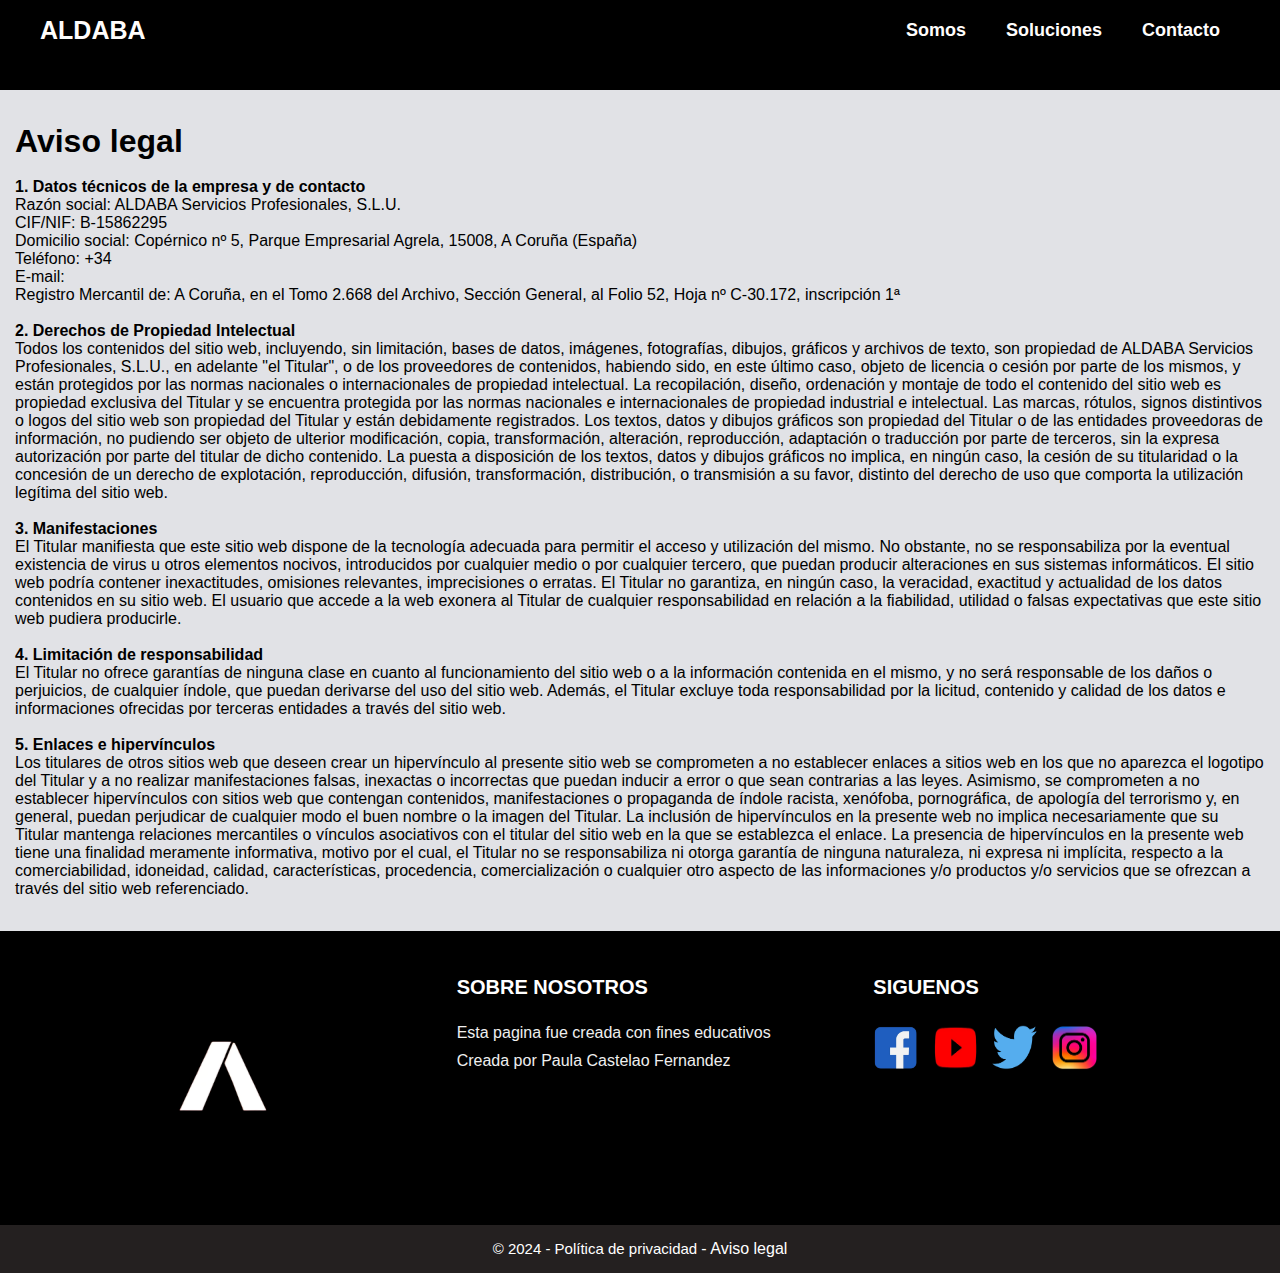
<file: aviso legal.html>
<!DOCTYPE html>
<html lang="en">
<head>
    <meta charset="UTF-8">
    <meta name="viewport" content="width=device-width, initial-scale=1.0">
    <title>Document</title>
</head>

<link rel="stylesheet" href="aviso legal.css">

<header class="header" >

    <div class="menu container">
        <a href="index.html" class="logo" >ALDABA</a>
        <input type="checkbox" id="menu" />
        <label for="menu">
            <img src="images/menu.png" class="menu-icono" alt="">
        </label>
        <nav class="navbar">
            <ul>
                <li><a href="somos.html">Somos</a></li>
                <li><a href="soluciones.html">Soluciones</a></li>
                <li><a href="contacto.html">Contacto</a></li>
            </ul>
        </nav>
    </div>
</header>

<body bgcolor="#e1e2e6">

    <br>
    <div id="container-pagina-generica">
        <p id="titulo"> <h1>Aviso legal</h1> <br>
        <div id="contenido"><p><strong>1. Datos técnicos de la empresa y de contacto</strong></p>
    <p>Razón social: ALDABA Servicios Profesionales, S.L.U.<br>CIF/NIF:  B-15862295<br>Domicilio social: Copérnico nº 5, Parque Empresarial Agrela, 15008, A Coruña (España)<br>Teléfono: +34 <br>E-mail:<br>Registro Mercantil de: A Coruña, en el Tomo 2.668 del Archivo, Sección General, al Folio 52, Hoja nº C-30.172, inscripción 1ª</p>

    <p><br><strong>2. Derechos de Propiedad Intelectual</strong></p>
    <p>Todos los contenidos del sitio web, incluyendo, sin limitación, bases de datos, imágenes, fotografías, dibujos, gráficos y archivos de texto, son propiedad de ALDABA Servicios Profesionales, S.L.U., en adelante "el Titular", 
      o de los proveedores de contenidos, habiendo sido, en este último caso, objeto de licencia o cesión por parte de los mismos, y están protegidos por las normas nacionales o internacionales de propiedad intelectual. La recopilación, 
      diseño, ordenación y montaje de todo el contenido del sitio web es propiedad exclusiva del Titular y se encuentra protegida por las normas nacionales e internacionales de propiedad industrial e intelectual. Las marcas, rótulos, 
      signos distintivos o logos del sitio web son propiedad del Titular y están debidamente registrados. Los textos, datos y dibujos gráficos son propiedad del Titular o de las entidades proveedoras de información, no pudiendo ser objeto 
      de ulterior modificación, copia, transformación, alteración, reproducción, adaptación o traducción por parte de terceros, sin la expresa autorización por parte del titular de dicho contenido. La puesta a disposición de los textos, 
      datos y dibujos gráficos no implica, en ningún caso, la cesión de su titularidad o la concesión de un derecho de explotación, reproducción, difusión, transformación, distribución, o transmisión a su favor, distinto del derecho de uso 
      que comporta la utilización legítima del sitio web.</p>
    
    <p><br><strong>3. Manifestaciones</strong></p>
    <p>El Titular manifiesta que este sitio web dispone de la tecnología adecuada para permitir el acceso y utilización del mismo. No obstante, no se responsabiliza por la eventual existencia de virus u otros elementos nocivos, 
      introducidos por cualquier medio o por cualquier tercero, que puedan producir alteraciones en sus sistemas informáticos. El sitio web podría contener inexactitudes, omisiones relevantes, imprecisiones o erratas. El Titular no garantiza, 
      en ningún caso, la veracidad, exactitud y actualidad de los datos contenidos en su sitio web. El usuario que accede a la web exonera al Titular de cualquier responsabilidad en relación a la fiabilidad, utilidad o falsas expectativas que este sitio web pudiera producirle.</p>
    
    <p><br><strong>4. Limitación de responsabilidad</strong></p>
    <p>El Titular no ofrece garantías de ninguna clase en cuanto al funcionamiento del sitio web o a la información contenida en el mismo, y no será responsable de los daños o perjuicios, de cualquier índole, que puedan derivarse del uso del sitio web. 
      Además, el Titular excluye toda responsabilidad por la licitud, contenido y calidad de los datos e informaciones ofrecidas por terceras entidades a través del sitio web.</p>
    
    <p><br><strong>5. Enlaces e hipervínculos</strong></p>
    <p>Los titulares de otros sitios web que deseen crear un hipervínculo al presente sitio web se comprometen a no establecer enlaces a sitios web en los que no aparezca el logotipo del Titular y a no realizar manifestaciones falsas, inexactas o incorrectas 
      que puedan inducir a error o que sean contrarias a las leyes. Asimismo, se comprometen a no establecer hipervínculos con sitios web que contengan contenidos, manifestaciones o propaganda de índole racista, xenófoba, pornográfica, de apología del terrorismo y, 
      en general, puedan perjudicar de cualquier modo el buen nombre o la imagen del Titular. La inclusión de hipervínculos en la presente web no implica necesariamente que su Titular mantenga relaciones mercantiles o vínculos asociativos con el titular del sitio 
      web en la que se establezca el enlace. La presencia de hipervínculos en la presente web tiene una finalidad meramente informativa, motivo por el cual, el Titular no se responsabiliza ni otorga garantía de ninguna naturaleza, ni expresa ni implícita, respecto 
      a la comerciabilidad, idoneidad, calidad, características, procedencia, comercialización o cualquier otro aspecto de las informaciones y/o productos y/o servicios que se ofrezcan a través del sitio web referenciado.</p></div>
    </div>
    <br>

    <footer class="pie-pagina">
        <div class="grupo-1">
          <div class="box">
            <figure>
              <a href="#">
                <img src="images/logo.png" alt="Logo" height="200">  
              </a>
            </figure>
          </div>
          <div class="box">
            <h2>SOBRE NOSOTROS</h2>
            <p> Esta pagina fue creada con fines educativos</p>
            <p> Creada por Paula Castelao Fernandez</p>
          </div>
          <div class="box">
            <h2>SIGUENOS</h2>
            <div class="red-social">
            <a href="#"><img src="images/face.png" width="45" height="45" align="center"></a> 
              <a href="#"><img src="images/yout.png" width="45" height="45" align="center"></a>
              <a href="#"><img src="images/twitter.png" width="45" height="45" align="center"></a>
              <a href="#"><img src="images/insta.png" width="45" height="45" align="center"></a>
            </div>
          </div>
        </div>
        <div class="grupo-2">
          <small>&copy; 2024 <b> </b> - <a href="politica.html" style="color:#ffffff;">Política de privacidad</a> </small> - <a href="aviso legal.html" style="color:#ffffff;">Aviso legal</a> </small>
        </div>
      </footer>

</body>
</html>

<body>
    
</body>
</html>
</file>
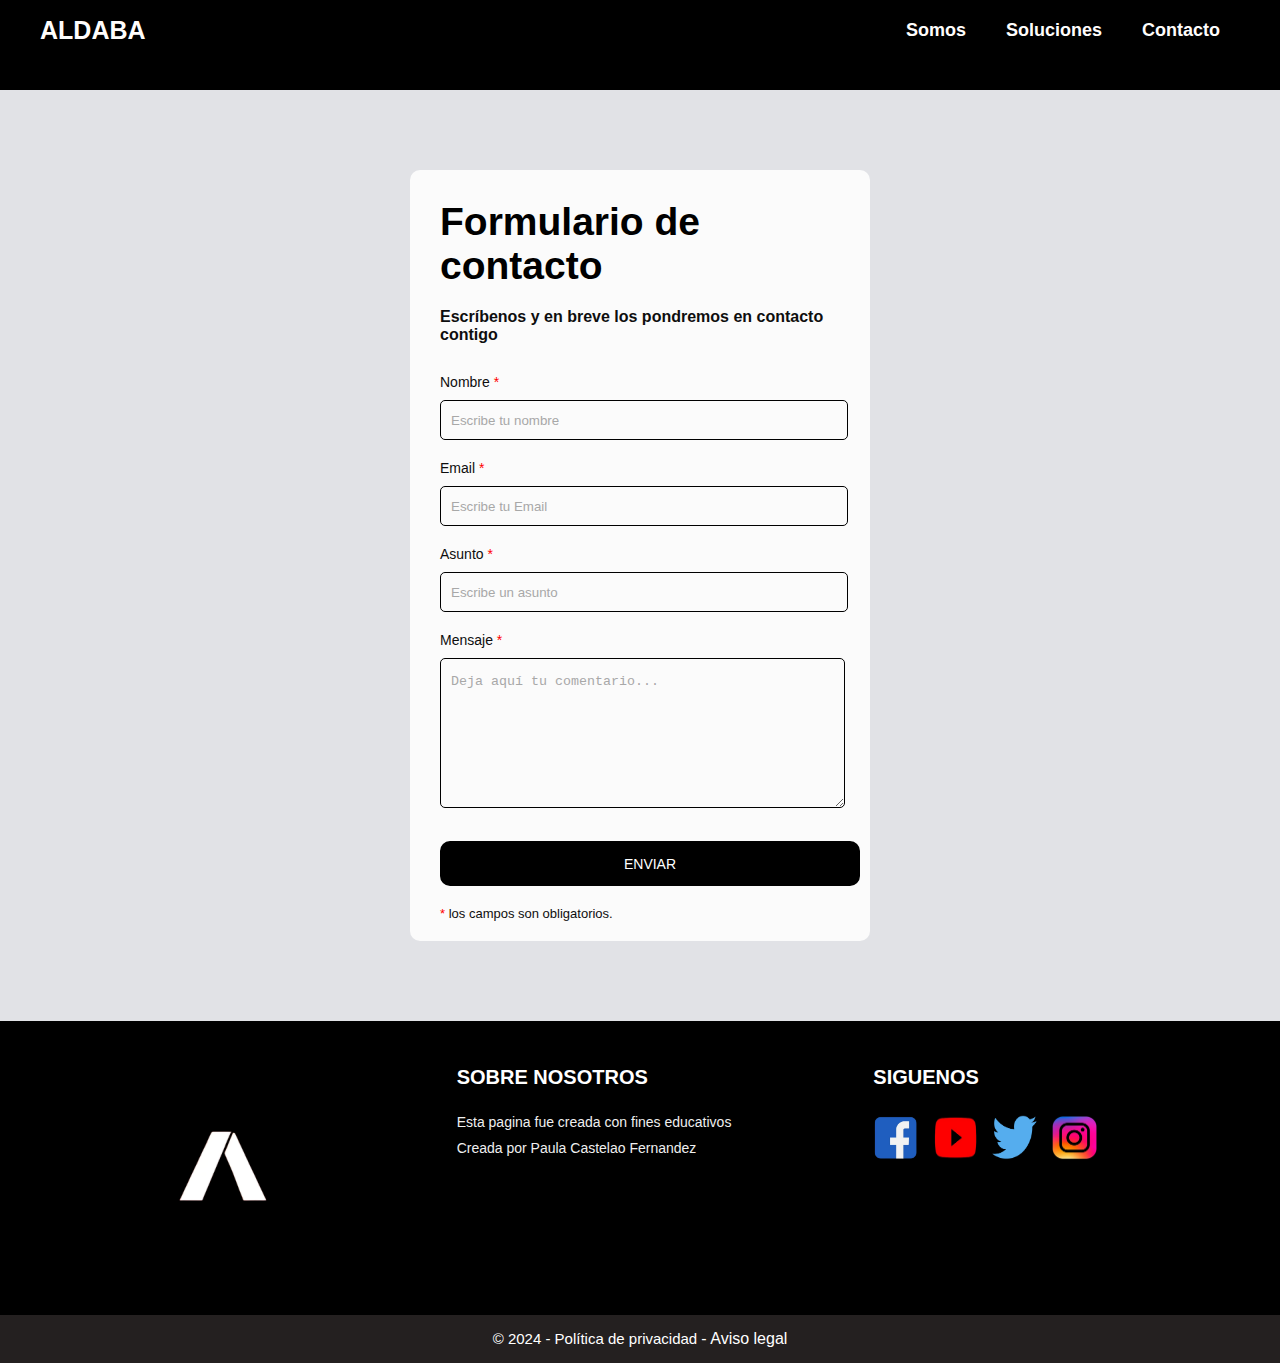
<file: contacto.html>
<!DOCTYPE html>
<html lang="en">
<head>
    <meta charset="UTF-8">
    <meta name="viewport" content="width=device-width, initial-scale=1.0">
    <title>Document</title>
</head>

<link rel="stylesheet" href="contacto.css">

<header class="header" >

    <div class="menu container">
        <a href="index.html" class="logo" >ALDABA</a>
        <input type="checkbox" id="menu" />
        <label for="menu">
            <img src="images/menu.png" class="menu-icono" alt="">
        </label>
        <nav class="navbar">
            <ul>
                <li><a href="somos.html">Somos</a></li>
                <li><a href="soluciones.html">Soluciones</a></li>
                <li><a href="contacto.html">Contacto</a></li>
            </ul>
        </nav>
    </div>
</header>

<body>
  <div class="contact_form">

    <div class="formulario">      
      <h1>Formulario de contacto</h1>
        <h3>Escríbenos y en breve los pondremos en contacto contigo</h3>


          <form action="" method="post">       

            
                <p>
                  <label for="nombre" class="colocar_nombre">Nombre
                    <span class="obligatorio">*</span>
                  </label>
                    <input type="text" name="introducir_nombre" id="nombre" required="obligatorio" placeholder="Escribe tu nombre">
                </p>
              
                <p>
                  <label for="email" class="colocar_email">Email
                    <span class="obligatorio">*</span>
                  </label>
                    <input type="email" name="introducir_email" id="email" required="obligatorio" placeholder="Escribe tu Email">
                </p>
            
                <p>
                  <label for="asunto" class="colocar_asunto">Asunto
                    <span class="obligatorio">*</span>
                  </label>
                    <input type="text" name="introducir_asunto" id="assunto" required="obligatorio" placeholder="Escribe un asunto">
                </p>    
              
                <p>
                  <label for="mensaje" class="colocar_mensaje">Mensaje
                    <span class="obligatorio">*</span>
                  </label>                     
                                    <textarea name="introducir_mensaje" class="texto_mensaje" id="mensaje" required="obligatorio" placeholder="Deja aquí tu comentario..."></textarea> 
                                </p>                    
              
                <button type="submit" name="enviar_formulario" id="enviar"><p>Enviar</p></button>

                <p class="aviso">
                  <span class="obligatorio"> * </span>los campos son obligatorios.
                </p>          
            
          </form>
    </div>  
  </div>
</body>


<footer class="pie-pagina">
  <div class="grupo-1">
    <div class="box">
      <figure>
        <a href="#">
          <img src="images/logo.png" alt="Logo" height="200">  
        </a>
      </figure>
    </div>
    <div class="box">
      <h2>SOBRE NOSOTROS</h2>
      <p> Esta pagina fue creada con fines educativos</p>
      <p> Creada por Paula Castelao Fernandez</p>
    </div>
    <div class="box">
      <h2>SIGUENOS</h2>
      <div class="red-social">
      <a href="#"><img src="images/face.png" width="45" height="45" align="center"></a> 
        <a href="#"><img src="images/yout.png" width="45" height="45" align="center"></a>
        <a href="#"><img src="images/twitter.png" width="45" height="45" align="center"></a>
        <a href="#"><img src="images/insta.png" width="45" height="45" align="center"></a>
      </div>
    </div>
  </div>
  <div class="grupo-2">
    <small>&copy; 2024 <b> </b> - <a href="politica.html" style="color:#ffffff;">Política de privacidad</a> </small> - <a href="aviso legal.html" style="color:#ffffff;">Aviso legal</a> </small>
  </div>
</footer>
</html>
</file>
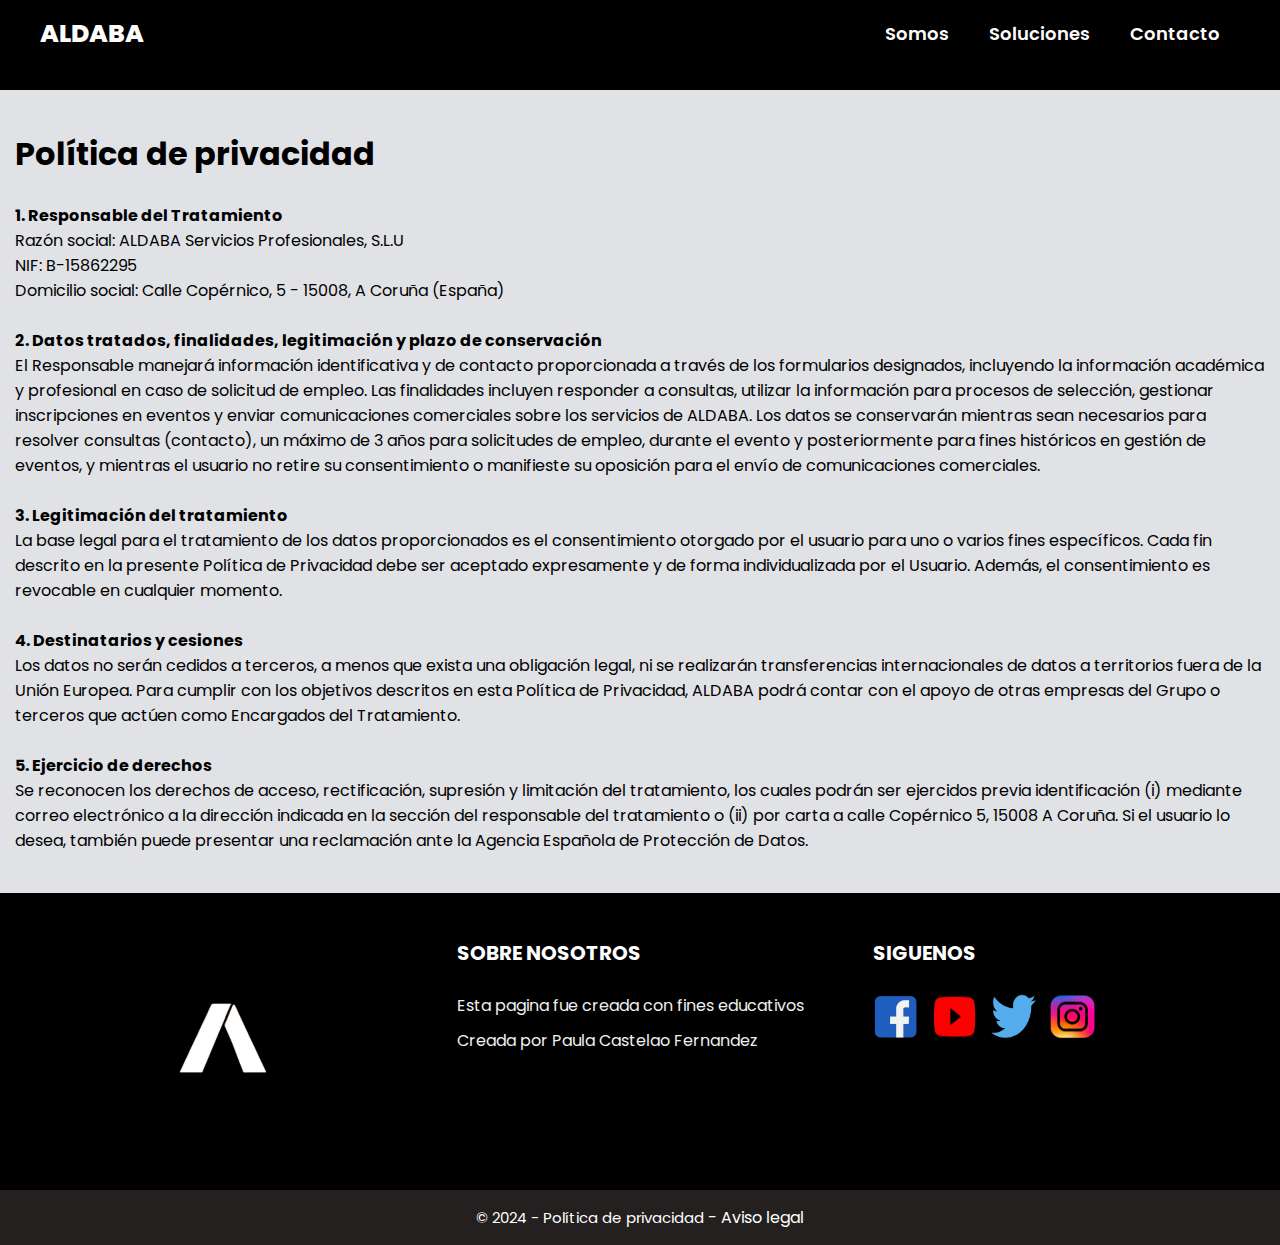
<file: politica.html>
<!DOCTYPE html>
<html lang="en">
<head>
    <meta charset="UTF-8">
    <meta name="viewport" content="width=device-width, initial-scale=1.0">
    <title>Document</title>
</head>

<link rel="stylesheet" href="politica.css">

<header class="header" >

    <div class="menu container">
        <a href="index.html" class="logo" >ALDABA</a>
        <input type="checkbox" id="menu" />
        <label for="menu">
            <img src="images/menu.png" class="menu-icono" alt="">
        </label>
        <nav class="navbar">
            <ul>
                <li><a href="somos.html">Somos</a></li>
                <li><a href="soluciones.html">Soluciones</a></li>
                <li><a href="contacto.html">Contacto</a></li>
            </ul>
        </nav>
    </div>
</header>

<body bgcolor="#e1e2e6">
  
    <br>
    <div id="container-pagina-generica">
        <p id="titulo"><h1>Pol&#xED;tica de privacidad</h1> <br>
        <div id="contenido"><p><strong>1. Responsable del Tratamiento</strong></p>
    <p>Razón social: ALDABA Servicios Profesionales, S.L.U<br>NIF: B-15862295<br>Domicilio social: Calle Copérnico, 5 - 15008, A Coruña (España)<br>

    <p><br><strong>2. Datos tratados, finalidades, legitimación y plazo de conservación</strong></p>
    <p style="padding-left: 40px;">
    <p>El Responsable manejará información identificativa y de contacto proporcionada a través de los formularios designados, incluyendo la información académica y profesional en caso de solicitud de empleo. 
      Las finalidades incluyen responder a consultas, utilizar la información para procesos de selección, gestionar inscripciones en eventos y enviar comunicaciones comerciales sobre los servicios de ALDABA. 
      Los datos se conservarán mientras sean necesarios para resolver consultas (contacto), un máximo de 3 años para solicitudes de empleo, durante el evento y posteriormente para fines históricos en gestión de eventos, 
      y mientras el usuario no retire su consentimiento o manifieste su oposición para el envío de comunicaciones comerciales.</p>

    <p><br><strong>3. Legitimación del tratamiento</strong></p>
    <p>La base legal para el tratamiento de los datos proporcionados es el consentimiento otorgado por el usuario para uno o varios fines específicos. 
      Cada fin descrito en la presente Política de Privacidad debe ser aceptado expresamente y de forma individualizada por el Usuario. Además, el consentimiento es revocable en cualquier momento.</p>

    <p><br><strong>4. Destinatarios y cesiones</strong></p>
    <p>Los datos no serán cedidos a terceros, a menos que exista una obligación legal, ni se realizarán transferencias internacionales de datos a territorios fuera de la Unión Europea. 
      Para cumplir con los objetivos descritos en esta Política de Privacidad, ALDABA podrá contar con el apoyo de otras empresas del Grupo o terceros que actúen como Encargados del Tratamiento.</p>

    <p><br><strong>5. Ejercicio de derechos </strong></p>
    <p>Se reconocen los derechos de acceso, rectificación, supresión y limitación del tratamiento, los cuales podrán ser ejercidos previa identificación (i) 
      mediante correo electrónico a la dirección indicada en la sección del responsable del tratamiento o (ii) por carta a calle Copérnico 5, 15008 A Coruña. 
      Si el usuario lo desea, también puede presentar una reclamación ante la Agencia Española de Protección de Datos.</p></div>
    </div>
    <br>

    <footer class="pie-pagina">
        <div class="grupo-1">
          <div class="box">
            <figure>
              <a href="#">
                <img src="images/logo.png" alt="Logo" height="200">  
              </a>
            </figure>
          </div>
          <div class="box">
            <h2>SOBRE NOSOTROS</h2>
            <p> Esta pagina fue creada con fines educativos</p>
            <p> Creada por Paula Castelao Fernandez</p>
          </div>
          <div class="box">
            <h2>SIGUENOS</h2>
            <div class="red-social">
            <a href="#"><img src="images/face.png" width="45" height="45" align="center"></a> 
              <a href="#"><img src="images/yout.png" width="45" height="45" align="center"></a>
              <a href="#"><img src="images/twitter.png" width="45" height="45" align="center"></a>
              <a href="#"><img src="images/insta.png" width="45" height="45" align="center"></a>
            </div>
          </div>
        </div>
        <div class="grupo-2">
          <small>&copy; 2024 <b> </b> - <a href="politica.html" style="color:#ffffff;">Política de privacidad</a> </small> - <a href="aviso legal.html" style="color:#ffffff;">Aviso legal</a> </small>
        </div>
      </footer>

</body>
</html>
</file>
<file: aviso legal.css>
*{
    margin: 0;
    padding: 0;
    box-sizing: border-box;
    text-decoration: none;
    list-style: none;
}

body {
    font-family: "Poppins", sans-serif;
}

.container {
    max-width: 1200px;
    margin: 0 auto;
}

.header {
    background-color: black;
    background-position: center bottom;
    background-repeat: no-repeat;
    background-size: cover;
    min-height: 10vh;
    display: flex;
    align-items: center;
}

.menu {
    position: absolute;
    top: 0;
    left: 0;
    right: 0;
    display: flex;
    align-items: center;
    justify-content: space-between;
}

.logo {
    color: #fffdfc;
    font-size: 25px;
    font-weight: 800;
}

.menu .navbar ul li {
    position: relative;
    float: left;
}

.menu .navbar ul li a {
    font-size: 18px;
    padding: 20px;
    color: #fffdfc;
    display: block;
    font-weight: 600;
}

.menu .navbar ul li a:hover{
    color: #ce967b;
}

#menu {
    display: none;
}

.menu-icono {
    width: 25px;
}

.menu label {
    cursor: pointer;
    display: none;
}


#container-pagina-generica {
    padding: 15px;
}

/*inicio fotter*/

.pie-pagina
{
 width: 100%;
 background-color: #000000;
}
.pie-pagina .grupo-1
{
 width: 100%;
 max-width: 1200px;
 margin: auto;
 display: grid;
 grid-template-columns: repeat(3,1fr);
 grid-gap: 50px;
 padding: 45px 0px;
}
.pie-pagina .grupo-1 .box figure
{
 width: 100%;
 height: 100%;
 display: flex;
 justify-content: center;
 align-items: center;
}
.pie-pagina .grupo-1 .box figure img
{
 width: 250px;
}
.pie-pagina .grupo-1 .box h2
{
 color: #fff;
 margin-bottom: 25px;
 font-size: 20px;
}
.pie-pagina .grupo-1 .box p
{
 color: #efefef;
 margin-bottom: 10px;
}
.pie-pagina .grupo-1 .red-social a
{
 display: inline-block;
 text-decoration: none;
 width: 45px;
 height: 45px;
 line-height: 45px;
 color:#fff;
 margin-right: 10px;
 background-color: #000000;
 text-align: center;
 transition: all 300ms ease;
}
.pie-pagina .grupo-1 .red-social a:hover
{
 color: aqua;
}
.pie-pagina .grupo-2
{
 background-color: #242020;
 padding: 15px 10px;
 text-align: center;
 color: #fff;
}
.pie-pagina .grupo-2 small
{
 font-size: 15px;
}

@media screen and (max-width:800px)
{
 .pie-pagina .grupo-1
{
 width: 90%;
 grid-template-columns: repeat(1,1fr);
 grid-gap: 30px;
 padding: 35px 0px;
}
}

/*fin fotter*/

.link h3 {
    font-size: 18px; 
    color: #F9FAFC;
    margin-bottom: 15px;
 }
 
 .link a {
    font-size: 16px; 
    color: #c5c5c5;
    display: block;
    margin-bottom: 15px;
 }

@media(max-width:991px) {

    .menu {
        padding: 30px;
    }

    .menu label {
        display: initial;
    }

    .menu .navbar {
        position: absolute;
        top: 100%;
        left: 0;
        right: 0;
        background-color: #323337;
        display: none;
    }

    .menu .navbar ul li {
        width: 100%;
    }

    #menu:checked ~ .navbar {
        display: initial;
    }

    .header {
        min-height: 0vh;
    }

    .header-content {
        padding: 100px 30px;
    }

    .header-content p {
        padding: 0;
    }

    .co {
        padding: 30px;
    }

    .co-content h2 {
        padding: 0;
    }

    .txt-p {
        padding: 0;
    }

    .co-group {
        flex-direction: column;
        margin-bottom: 0;
    }

    .co-img {
        display: none;
    }

    .services {
        padding: 30px;
    }

    .services-content p {
        padding: 0;
    }

    .services-group {
        flex-direction: column;
        margin-bottom: 0;
    }

    .services-1 {
        margin-bottom: 25px;
    }

    .general {
        flex-direction: column;
    }

    .general-1 {
        width: 100%;
        padding: 30px;
        text-align: center;
    }

    .general-2, .general-3 {
        display: none;
    }

    .blog {
        padding: 30px;
    }

    .blog-content {
        flex-direction: column;
    }

    .blog-1 {
        padding: 0;
    }

    .footer {
        padding: 30px;
    }

    .footer-content {
        flex-direction: column;
        text-align: center;
    }

}
</file>
<file: contacto.css>
@import url('https://fonts.googleapis.com/css2?family=Poppins:wght@400;500;600;700;800&display=swap');

*{
    margin: 0;
    padding: 0;
    box-sizing: border-box;
    text-decoration: none;
    list-style: none;
}

body {
    font-family: "Poppins", sans-serif;
}

.container {
    max-width: 1200px;
    margin: 0 auto;
}

.header {
    background-color: black;
    background-position: center bottom;
    background-repeat: no-repeat;
    background-size: cover;
    min-height: 10vh;
    display: flex;
    align-items: center;
}

.menu {
    position: absolute;
    top: 0;
    left: 0;
    right: 0;
    display: flex;
    align-items: center;
    justify-content: space-between;
}

.logo {
    color: #fffdfc;
    font-size: 25px;
    font-weight: 800;
}

.menu .navbar ul li {
    position: relative;
    float: left;
}

.menu .navbar ul li a {
    font-size: 18px;
    padding: 20px;
    color: #fffdfc;
    display: block;
    font-weight: 600;
}

.menu .navbar ul li a:hover{
    color: #ce967b;
}

#menu {
    display: none;
}

.menu-icono {
    width: 25px;
}

.menu label {
    cursor: pointer;
    display: none;
}
.header-content {
    text-align: center;
}

.header-content h1 {
    font-size: 75px;
    line-height: 80px;
    color: #f9fafc;
    text-transform: uppercase;
    margin-bottom: 35px;
}

.header-content p {
    font-size: 16px;
    color: #c5c5c5;
    padding: 0 250px;
    margin-bottom: 25px;
}

body{
    height: 100%; 
    font-family: 'Noto Sans', sans-serif;
    background-color: #e1e2e6 ; 
  }
  
  
  .contact_form{  
    width: 460px; 
    height: auto;
    margin: 80px auto;
    border-radius: 10px;  
    padding-top: 30px;
    padding-bottom: 20px;  
    background-color: #fbfbfb; 
    padding-left: 30px; 
  }
  
  
  input{
    background-color: #fbfbfb; 
    width: 408px; 
    height: 40px; 
    border-radius: 5px;  
    border-style: solid; 
    border-width: 1px; 
    border-color: #000000; 
    margin-top: 10px;  
    padding-left: 10px;
    margin-bottom: 20px; 
  }
  
  
  textarea{
    background-color: #fbfbfb; 
    width: 405px; 
    height: 150px; 
    border-radius: 5px;  
    border-style: solid; 
    border-width: 1px; 
    border-color: #000000; 
    margin-top: 10px;  
    padding-left: 10px;
    margin-bottom: 20px; 
    padding-top: 15px; 
  }
  
  
  label{
    display: block; 
    float: center;  
  }
  
  
  button{
    height: 45px; 
    padding-left: 5px;
    padding-right: 5px;   
    margin-bottom: 20px; 
    margin-top: 10px;   
    text-transform: uppercase;
    background-color: #000000 ; 
    border-color: #000000; 
    border-style: solid; 
    border-radius: 10px;  
    width: 420px;   
    cursor: pointer;
  }
  
  
  button p{
    color: #fff; 
  }
  
  
  span{
    color: #ff0000 ; 
  }
  
  
  .aviso{
    font-size: 13px;  
    color: #0e0e0e;  
  }
  
  
  h1{
    font-size: 39px;  
    text-align: letf; 
    padding-bottom: 20px; 
    color: #000000 ;
  }
  
  
  h3{
    font-size: 16px; 
    padding-bottom: 30px;
    color: #0e0e0e;   
  }
  
  
  p{
    font-size: 14px; 
    color: #0e0e0e; 
  }
  
  
  ::-webkit-input-placeholder {
   color: #a8a8a8;
  }
  
  
  ::-webkit-textarea-placeholder {
   color: #a8a8a8;
  }
  
  
  .formulario input:focus{
    outline:0;
    border: 1px solid #97d848;
  }
  
  
  .formulario textarea:focus{
    outline:0;
    border: 1px solid #97d848;
  }

/*inicio fotter*/

.pie-pagina
{
 width: 100%;
 background-color: #000000;
}
.pie-pagina .grupo-1
{
 width: 100%;
 max-width: 1200px;
 margin: auto;
 display: grid;
 grid-template-columns: repeat(3,1fr);
 grid-gap: 50px;
 padding: 45px 0px;
}
.pie-pagina .grupo-1 .box figure
{
 width: 100%;
 height: 100%;
 display: flex;
 justify-content: center;
 align-items: center;
}
.pie-pagina .grupo-1 .box figure img
{
 width: 250px;
}
.pie-pagina .grupo-1 .box h2
{
 color: #fff;
 margin-bottom: 25px;
 font-size: 20px;
}
.pie-pagina .grupo-1 .box p
{
 color: #efefef;
 margin-bottom: 10px;
}
.pie-pagina .grupo-1 .red-social a
{
 display: inline-block;
 text-decoration: none;
 width: 45px;
 height: 45px;
 line-height: 45px;
 color:#fff;
 margin-right: 10px;
 background-color: #000000;
 text-align: center;
 transition: all 300ms ease;
}
.pie-pagina .grupo-1 .red-social a:hover
{
 color: aqua;
}
.pie-pagina .grupo-2
{
 background-color: #242020;
 padding: 15px 10px;
 text-align: center;
 color: #fff;
}
.pie-pagina .grupo-2 small
{
 font-size: 15px;
}

@media screen and (max-width:800px)
{
 .pie-pagina .grupo-1
{
 width: 90%;
 grid-template-columns: repeat(1,1fr);
 grid-gap: 30px;
 padding: 35px 0px;
}
}

/*fin fotter*/

.link h3 {
    font-size: 18px; 
    color: #F9FAFC;
    margin-bottom: 15px;
 }
 
 .link a {
    font-size: 16px; 
    color: #c5c5c5;
    display: block;
    margin-bottom: 15px;
 }

@media(max-width:991px) {

    .menu {
        padding: 30px;
    }

    .menu label {
        display: initial;
    }

    .menu .navbar {
        position: absolute;
        top: 100%;
        left: 0;
        right: 0;
        background-color: #323337;
        display: none;
    }

    .menu .navbar ul li {
        width: 100%;
    }

    #menu:checked ~ .navbar {
        display: initial;
    }

    .header {
        min-height: 0vh;
    }

    .header-content {
        padding: 100px 30px;
    }

    .header-content p {
        padding: 0;
    }

    .co {
        padding: 30px;
    }

    .co-content h2 {
        padding: 0;
    }

    .txt-p {
        padding: 0;
    }

    .co-group {
        flex-direction: column;
        margin-bottom: 0;
    }

    .co-img {
        display: none;
    }

    .services {
        padding: 30px;
    }

    .services-content p {
        padding: 0;
    }

    .services-group {
        flex-direction: column;
        margin-bottom: 0;
    }

    .services-1 {
        margin-bottom: 25px;
    }

    .general {
        flex-direction: column;
    }

    .general-1 {
        width: 100%;
        padding: 30px;
        text-align: center;
    }

    .general-2, .general-3 {
        display: none;
    }

    .blog {
        padding: 30px;
    }

    .blog-content {
        flex-direction: column;
    }

    .blog-1 {
        padding: 0;
    }

    .footer {
        padding: 30px;
    }

    .footer-content {
        flex-direction: column;
        text-align: center;
    }

}
</file>
<file: politica.css>
@import url('https://fonts.googleapis.com/css2?family=Poppins:wght@400;500;600;700;800&display=swap');

*{
    margin: 0;
    padding: 0;
    box-sizing: border-box;
    text-decoration: none;
    list-style: none;
}

body {
    font-family: "Poppins", sans-serif;
}

.container {
    max-width: 1200px;
    margin: 0 auto;
}

.header {
    background-color: black;
    background-position: center bottom;
    background-repeat: no-repeat;
    background-size: cover;
    min-height: 10vh;
    display: flex;
    align-items: center;
}

.menu {
    position: absolute;
    top: 0;
    left: 0;
    right: 0;
    display: flex;
    align-items: center;
    justify-content: space-between;
}

.logo {
    color: #fffdfc;
    font-size: 25px;
    font-weight: 800;
}

.menu .navbar ul li {
    position: relative;
    float: left;
}

.menu .navbar ul li a {
    font-size: 18px;
    padding: 20px;
    color: #fffdfc;
    display: block;
    font-weight: 600;
}

.menu .navbar ul li a:hover{
    color: #ce967b;
}

#menu {
    display: none;
}

.menu-icono {
    width: 25px;
}

.menu label {
    cursor: pointer;
    display: none;
}


#container-pagina-generica {
    padding: 15px;
}


/*inicio fotter*/

.pie-pagina
{
 width: 100%;
 background-color: #000000;
}
.pie-pagina .grupo-1
{
 width: 100%;
 max-width: 1200px;
 margin: auto;
 display: grid;
 grid-template-columns: repeat(3,1fr);
 grid-gap: 50px;
 padding: 45px 0px;
}
.pie-pagina .grupo-1 .box figure
{
 width: 100%;
 height: 100%;
 display: flex;
 justify-content: center;
 align-items: center;
}
.pie-pagina .grupo-1 .box figure img
{
 width: 250px;
}
.pie-pagina .grupo-1 .box h2
{
 color: #fff;
 margin-bottom: 25px;
 font-size: 20px;
}
.pie-pagina .grupo-1 .box p
{
 color: #efefef;
 margin-bottom: 10px;
}
.pie-pagina .grupo-1 .red-social a
{
 display: inline-block;
 text-decoration: none;
 width: 45px;
 height: 45px;
 line-height: 45px;
 color:#fff;
 margin-right: 10px;
 background-color: #000000;
 text-align: center;
 transition: all 300ms ease;
}
.pie-pagina .grupo-1 .red-social a:hover
{
 color: aqua;
}
.pie-pagina .grupo-2
{
 background-color: #242020;
 padding: 15px 10px;
 text-align: center;
 color: #fff;
}
.pie-pagina .grupo-2 small
{
 font-size: 15px;
}

@media screen and (max-width:800px)
{
 .pie-pagina .grupo-1
{
 width: 90%;
 grid-template-columns: repeat(1,1fr);
 grid-gap: 30px;
 padding: 35px 0px;
}
}

/*fin fotter*/

.link h3 {
    font-size: 18px; 
    color: #F9FAFC;
    margin-bottom: 15px;
 }
 
 .link a {
    font-size: 16px; 
    color: #c5c5c5;
    display: block;
    margin-bottom: 15px;
 }

@media(max-width:991px) {

    .menu {
        padding: 30px;
    }

    .menu label {
        display: initial;
    }

    .menu .navbar {
        position: absolute;
        top: 100%;
        left: 0;
        right: 0;
        background-color: #323337;
        display: none;
    }

    .menu .navbar ul li {
        width: 100%;
    }

    #menu:checked ~ .navbar {
        display: initial;
    }

    .header {
        min-height: 0vh;
    }

    .header-content {
        padding: 100px 30px;
    }

    .header-content p {
        padding: 0;
    }

    .co {
        padding: 30px;
    }

    .co-content h2 {
        padding: 0;
    }

    .txt-p {
        padding: 0;
    }

    .co-group {
        flex-direction: column;
        margin-bottom: 0;
    }

    .co-img {
        display: none;
    }

    .services {
        padding: 30px;
    }

    .services-content p {
        padding: 0;
    }

    .services-group {
        flex-direction: column;
        margin-bottom: 0;
    }

    .services-1 {
        margin-bottom: 25px;
    }

    .general {
        flex-direction: column;
    }

    .general-1 {
        width: 100%;
        padding: 30px;
        text-align: center;
    }

    .general-2, .general-3 {
        display: none;
    }

    .blog {
        padding: 30px;
    }

    .blog-content {
        flex-direction: column;
    }

    .blog-1 {
        padding: 0;
    }

    .footer {
        padding: 30px;
    }

    .footer-content {
        flex-direction: column;
        text-align: center;
    }

}
</file>
